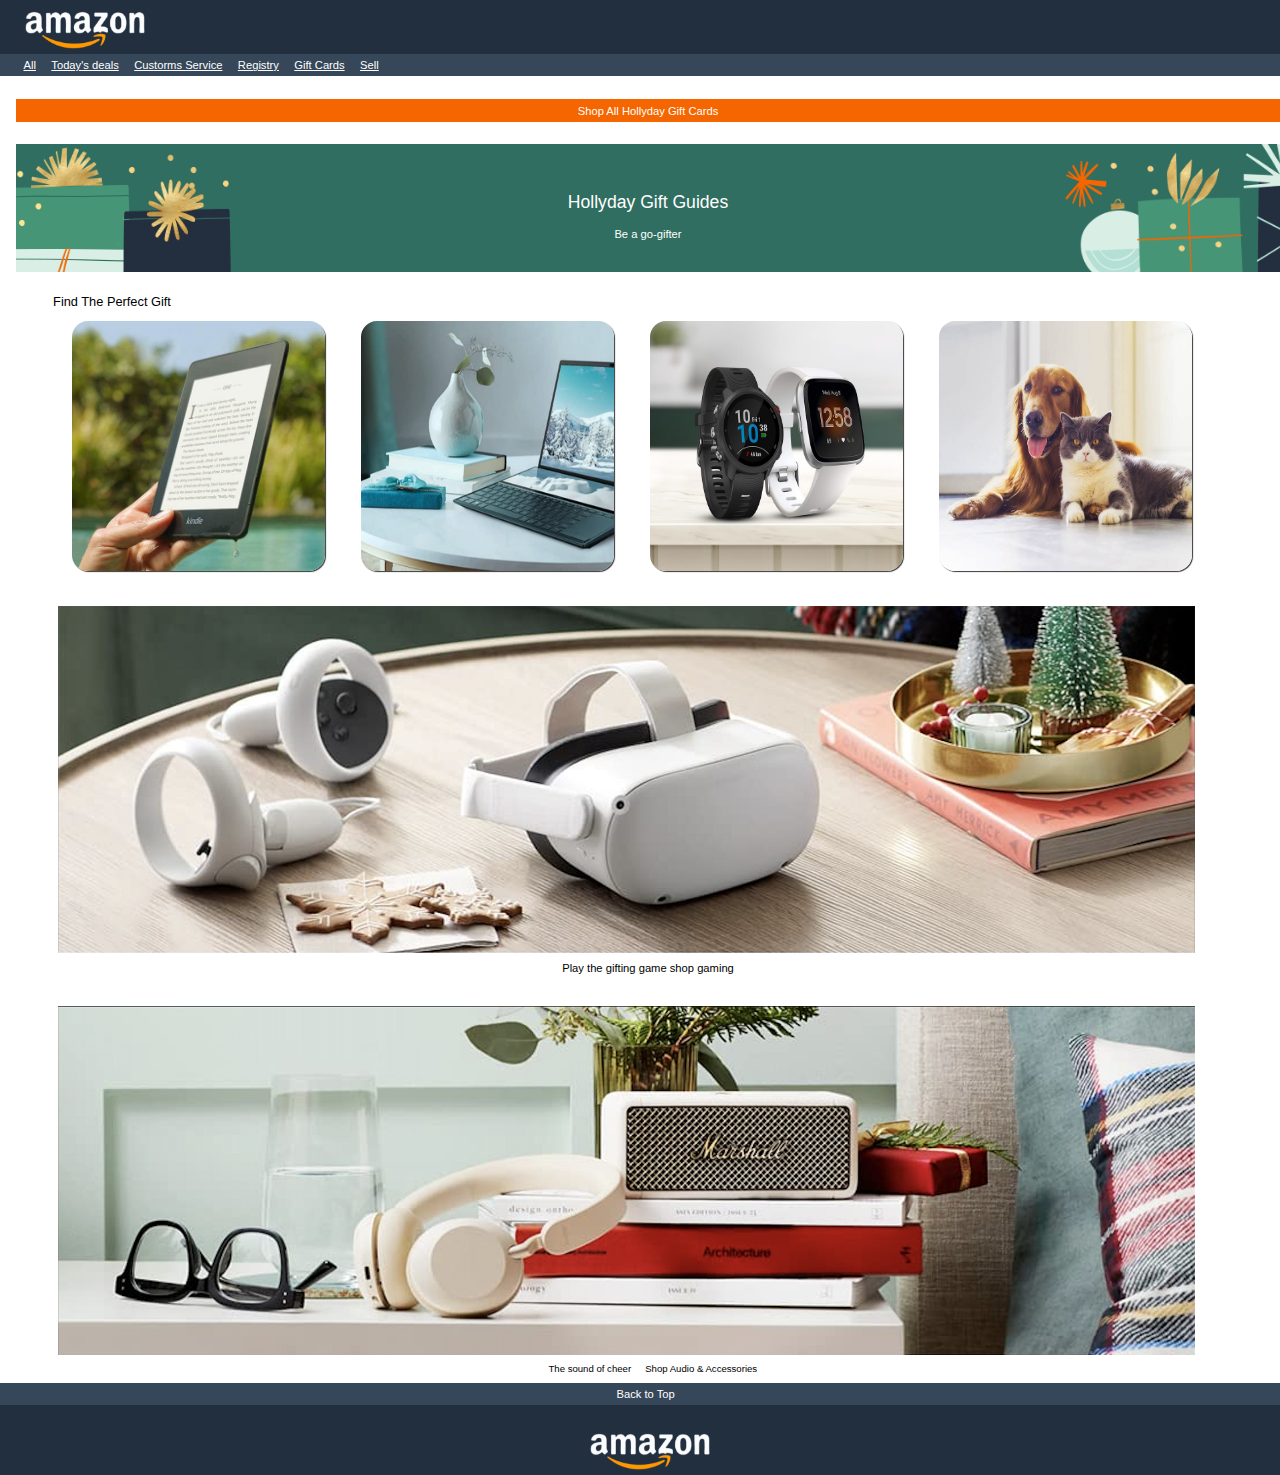
<file: assets/inde.html>
<!DOCTYPE html>
<html lang="en">
  <head>
    <meta charset="UTF-8" />
    <meta name="viewport" content="width=device-width, initial-scale=1.0" />
    <title>FakeAMAZON</title>
    <link rel="stylesheet" href=".//css/reset.css" />
    <link rel="stylesheet" href=".//css/style.css" />
  </head>
  <body>
    <header>
      <div><img src="./images/logo.png" alt="Logo" /></div>
      <section>
        <a href="inde.html">All</a>
        <a href="inde.html">Today's deals</a>
        <a href="inde.html">Custorms Service</a>
        <a href="inde.html">Registry</a>
        <a href="inde.html">Gift Cards</a>
        <a href="inde.html">Sell</a>
      </section>
    </header>
    <main>
      <div id="uno">
        <h3>Shop All Hollyday Gift Cards</h3>
      </div>
      <section>
        <h2>Hollyday Gift Guides</h2>
        <p>Be a go-gifter</p>
      </section>
      <div id="immagini">
        <h4>Find The Perfect Gift</h4>
        <img src="/assets/images/img_1.jpg" alt="tablet" />
        <img src="/assets/images/img_2.jpg" alt="pc" />
        <img src="/assets/images/img_3.jpg" alt="orologio" />
        <img src="/assets/images/img_4.jpg" alt="animali" />
      </div >
      <div id= "foto"><img src="/assets/images/img_9.png" alt="">
    <h5>Play the gifting game shop gaming</h5></div>
    <div id="fotografic">
<img src="/assets/images/img_10.png" alt="occhiali">
<div id="spam">
<span>The sound of cheer </span>
<span>Shop Audio & Accessories</span>
    </div>
    </main>
    <footer> <div id="fine"><a href="inde.html"></a>Back to Top</div>
    <section><img src="/assets/images/logo.png" alt=""></section></footer>
  </body>
</html>
</file>
<file: assets/css/style.css>
/* Your styles here */
body {
  font-family: Arial, sans-serif;
}
header {
  background-color: #222f3f;
  height: 10%;
}
header img {
  width: 10%;
  padding-left: 1.3em;
  padding-top: 0.4em;
}
header section , #fine {
  background-color: #364759;
  font-size: 0.7em;
  height: 1rem;
  padding-top: 0.6em;
  padding-left: 1em;
}
section a {
  color: white;
  padding-left: 0.1em;
  margin-left: 1em;
}
#uno {
  text-align: center;
  background-color: #f56600;
  margin-top: 2em;
  font-size: 0.7em;
  height: 1rem;
  padding-top: 0.6em;
  margin-bottom: 2em;
}
#uno h3 {
  color: white;
}
main {
  padding-left: 1em;
}
main section {
  height: 6em;
  text-align: center;
  background-image: url(/assets/images/bg-image.png);
  background-position: center;
  padding-top: 2em;
}
main section h2,
p {
  padding: 1em;
  text-align: center;
  color: white;
}
main p {
  padding-top: 0;
  font-size: 0.7em;
}
h2 {
  font-size: 1.1em;
}
#immagini {
    
  width: 100%;
  height: 100%;
  text-align: center;
  margin-top: 1em;
}
#immagini img {
  display: inline-block;
  width: 20%;
  height: 250px;
  margin-right: 2em;
  border-radius: 1em;
  box-shadow: 1px 1px 1px 0px rgba(0, 0, 0, 0.78);
}
h4 {
  font-size: 0.8em;
  margin-left: 2rem;
  width: 10em;
  padding-top:0.6em;
  padding-bottom: 1em;
}
#para {
  font-size: 0.5em;
  text-align: start;
  color: #12626e;
  padding-bottom: 1em;
}
#foto img{
    width: 90%;
    margin-left: 2.6rem;
    margin-top: 2em;
  }
 h5 {
    font-size: 0.7em;
text-align: center; 
padding-top:0.6em;
 }
 #fotografic  img {
    width: 90%;
    margin-left: 2.6rem;
    margin-top: 2em;
 }
 span {
    text-align: center;
    margin-left: 1em;
    display: inline-block;
    font-size: 0.6em; 
    padding-top:0.6em;
    padding-bottom: 1em;

 }
 #spam{
    text-align: center;
 }
 footer div {
    color: white;
    text-align: center;
 }
 footer {
    background-color: #222f3f; 
 }
 footer section {
    text-align: center;
    padding-top: 1em;
 }
  footer img {
    width: 10%;
    padding-left: 1.3em;
    padding-top: 0.4em;
  }
</file>
